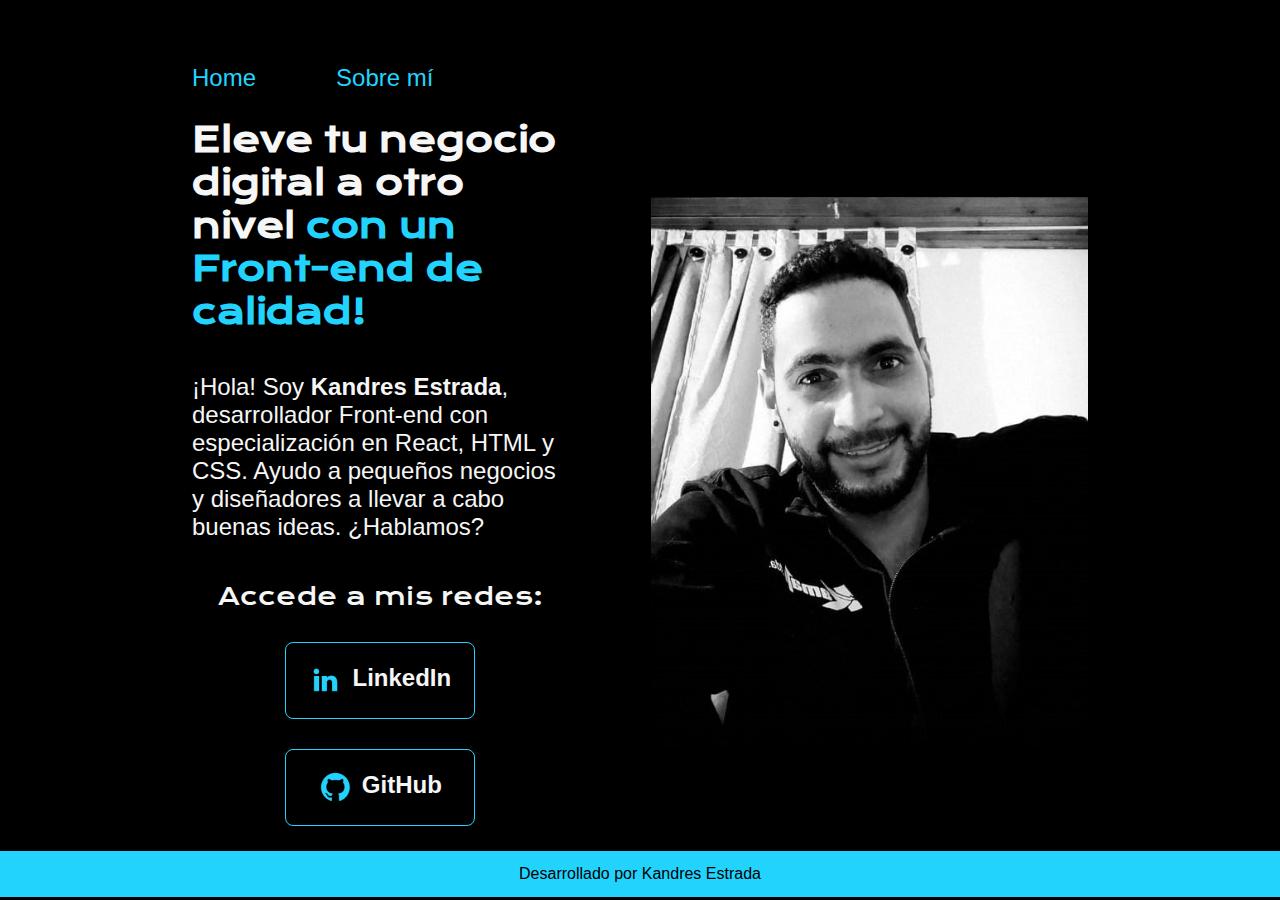
<file: index.html>
<!DOCTYPE html>
<html lang="es-mx">
<head>
    <meta charset="UTF-8"> 
    <meta http-equiv="X-UA-Compatible" content="IE=edge">
    <meta name="viewport" content="width=device-width, initial-scale=1.0">
    <title>Portafolio</title>
    <link rel="stylesheet" href="./styles/style.css">

</head>
<body>
    <header class="header">
        <nav class="header_menu">
            <a class="header_menu_boton" href="index.html">Home</a>
            <a class="header_menu_boton" href="about.html">Sobre mí</a>
        </nav>
    </header>
    <main class="presentacion">
        <section class="presentacion_contenido">
            <h1 class="presentacion_contenido_titulo">
                Eleve tu negocio digital a otro nivel 
                <strong class="titulo-destaque">con un Front-end de calidad!
                </strong></h1>
                <p class="presentacion_contenido_texto">¡Hola! Soy <strong class="name">Kandres Estrada</strong>, desarrollador Front-end con
                    especialización en React, HTML y CSS. Ayudo a pequeños
                    negocios y diseñadores a llevar a cabo buenas ideas.
                    ¿Hablamos?

                </p>
                <div class="presentacion_enlaces">
                    <h2 class="presentacion_enlaces_titulo">Accede a mis redes: </h2>
                    <a class="presentacion_enlaces_boton" href="https://www.linkedin.com/in/kevin-andrés-estrada-i-9087222ab" target="_blank"><img src="./assest/linkedin.png" > LinkedIn</a>
                    
                    <a class="presentacion_enlaces_boton" href=https://github.com/Kandrese8 target="_blank"><img src="./assest/github.png"> GitHub</a>
                    
                </div>
        </section>
            <img class="presentacionImagen" src="./assest/imagenkandres.jpg "  width="400" height="550" alt="Foto de frente de Kevin Estrada">
    </main>
    <footer class="footer">
        <p> Desarrollado por Kandres Estrada </p>
    </footer>
</body>
</html>
</file>
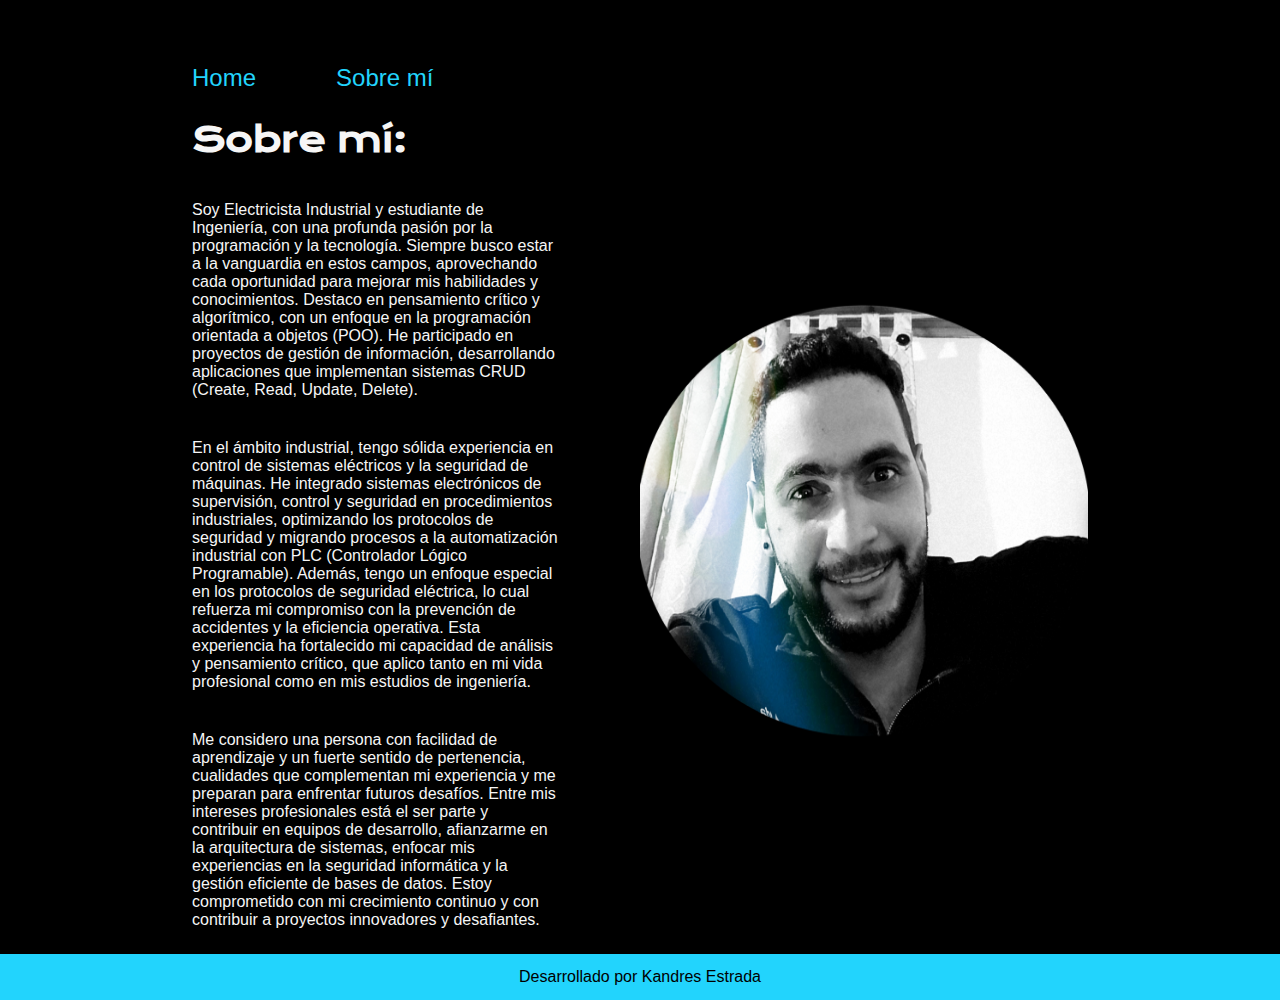
<file: about.html>
<!DOCTYPE html>
<html lang="es">
<head>
    <meta charset="UTF-8">
    <meta name="viewport" content="width=device-width, initial-scale=1.0">
    <title>Sobre mí</title>
    <link rel="stylesheet" href="./styles/style.css">
</head>
<body>
    <header class="header">
        <nav class="header_menu">
            <a class="header_menu_boton" href="index.html">Home</a>
            <a class="header_menu_boton" href="about.html">Sobre mí</a>
        </nav>
    </header>
    <main class="presentacion">
        <section class="presentacion_contenido">
            <h1 class="presentacion_contenido_titulo">Sobre mí:</h1>
            <p class="presentacion_contenido_texto_1">Soy Electricista Industrial y estudiante de Ingeniería, con una profunda pasión por la programación y la tecnología. Siempre busco estar a la vanguardia en estos campos, aprovechando cada oportunidad para mejorar mis habilidades y conocimientos. Destaco en pensamiento crítico y algorítmico, con un enfoque en la programación orientada a objetos (POO). He participado en proyectos de gestión de información, desarrollando aplicaciones que implementan sistemas CRUD (Create, Read, Update, Delete).</p>
            <p class="presentacion_contenido_texto_1">En el ámbito industrial, tengo sólida experiencia en control de sistemas eléctricos y la seguridad de máquinas. He integrado sistemas electrónicos de supervisión, control y seguridad en procedimientos industriales, optimizando los protocolos de seguridad y migrando procesos a la automatización industrial con PLC (Controlador Lógico Programable). Además, tengo un enfoque especial en los protocolos de seguridad eléctrica, lo cual refuerza mi compromiso con la prevención de accidentes y la eficiencia operativa. Esta experiencia ha fortalecido mi capacidad de análisis y pensamiento crítico, que aplico tanto en mi vida profesional como en mis estudios de ingeniería.</p>
            <p class="presentacion_contenido_texto_1">Me considero una persona con facilidad de aprendizaje y un fuerte sentido de pertenencia, cualidades que complementan mi experiencia y me preparan para enfrentar futuros desafíos. Entre mis intereses profesionales está el ser parte y contribuir en equipos de desarrollo, afianzarme en la arquitectura de sistemas, enfocar mis experiencias en la seguridad informática y la gestión eficiente de bases de datos. Estoy comprometido con mi crecimiento continuo y con contribuir a proyectos innovadores y desafiantes.</p>

        </section>
        <img class="presentacionImagen" src="./assest/img_portafolio.png "  width="480" height="450" alt="Foto frontal de Kevin Estrada">
    </main>
    <footer class="footer">
        <p> Desarrollado por Kandres Estrada </p>
    </footer>
</body>
</html>
</file>
<file: styles/style.css>
@import url('https://fonts.googleapis.com/css2?family=Krona+One&family=Montserrat:ital,wght@0,100..900;1,100..900&display=swap');

:root {
    --colorPrincipal: #000000;
    --colorSecundario:#F6F6F6;
    --colorTerciario:#22D4FD; 
    --colorFondoResaltado: #272727;

    --fuenteMonserrat:"Monserrat", sans-serif;
    --fuenteKronaOne:"Krona One", sans-serif;

  }

* {
    padding: 0;
    margin:0;
}

body{
    padding: 5% 0% 0% 0%;
    box-sizing: border-box;
    background-color: var(--colorPrincipal);
    color: var(--colorSecundario);
}

.header{
    padding: 0% 0% 0% 15%;
}

.header_menu{
    
    display: flex;
    gap: 80px;

}
.header_menu_boton{
    font-family: var(--fuenteMonserrat);
    font-size: 1.5rem;
    font-weight: 500;
    color: var(--colorTerciario);
    text-decoration: none;

}


.titulo-destaque {
    color: var(--colorTerciario);
}

.presentacion {
    display: flex;
    align-items: center;
    padding: 2% 15%;
    justify-content: space-between;
    gap: 82px;
    
}
.presentacion_contenido{
    width: 50%;
    display: flex;
    flex-direction: column;
    gap: 40px;
    
}
.presentacion_contenido_titulo{
    font-size: 2.125rem;
    font-family: var(--fuenteKronaOne);
}
.presentacion_contenido_texto{
    font-family: var(--fuenteMonserrat);
    font-size: 1.5rem;
}

.presentacion_contenido_texto_1{
    font-family: var(--fuenteMonserrat);
    font-size: 1rem;
}
.presentacion_enlaces{
    display: flex;
    justify-content: space-between;
    flex-direction: column;
    gap: 30px;
    align-items: center;
}
.presentacion_enlaces_boton{
    width: 50%;
    text-align: center;
    padding: 21.5px 0;
    border-radius: 8px;
    font-family: var(--fuenteMonserrat);
    font-size: 1.5rem;
    font-weight: 600;
    text-decoration: none;
    color: var(--colorSecundario);
    border: 1px solid var(--colorTerciario);
    display: flex;
    justify-content: center;
    gap: 10px;
}
.presentacion_enlaces_titulo{
    
    font-size: 1.5rem;
    font-family: var(--fuenteKronaOne);
    font-weight: 400;
    color: var(--colorSecundario);
}
.presentacion_enlaces_boton:hover{
    background-color: var(--colorFondoResaltado);
}

.presentacionImagen{
    width: 50%;
}
.name:hover{
    background-color: var(--colorFondoResaltado);
}
.footer{
    
    background-color: var(--colorTerciario);
    padding: 14px;
    color: var(--colorPrincipal);
    text-align: center;
    font-family:var(--fuenteMonserrat);
    font-weight: 500;

}
@media (max-width: 1200px){

    .header{
        padding: 10%;
    }
    .header_menu{
        justify-content: center;
    }
    .presentacion{
        flex-direction: column-reverse;
        padding: 5%;
    }

    .presentacion_contenido{
        width: auto;
    }
}
</file>
